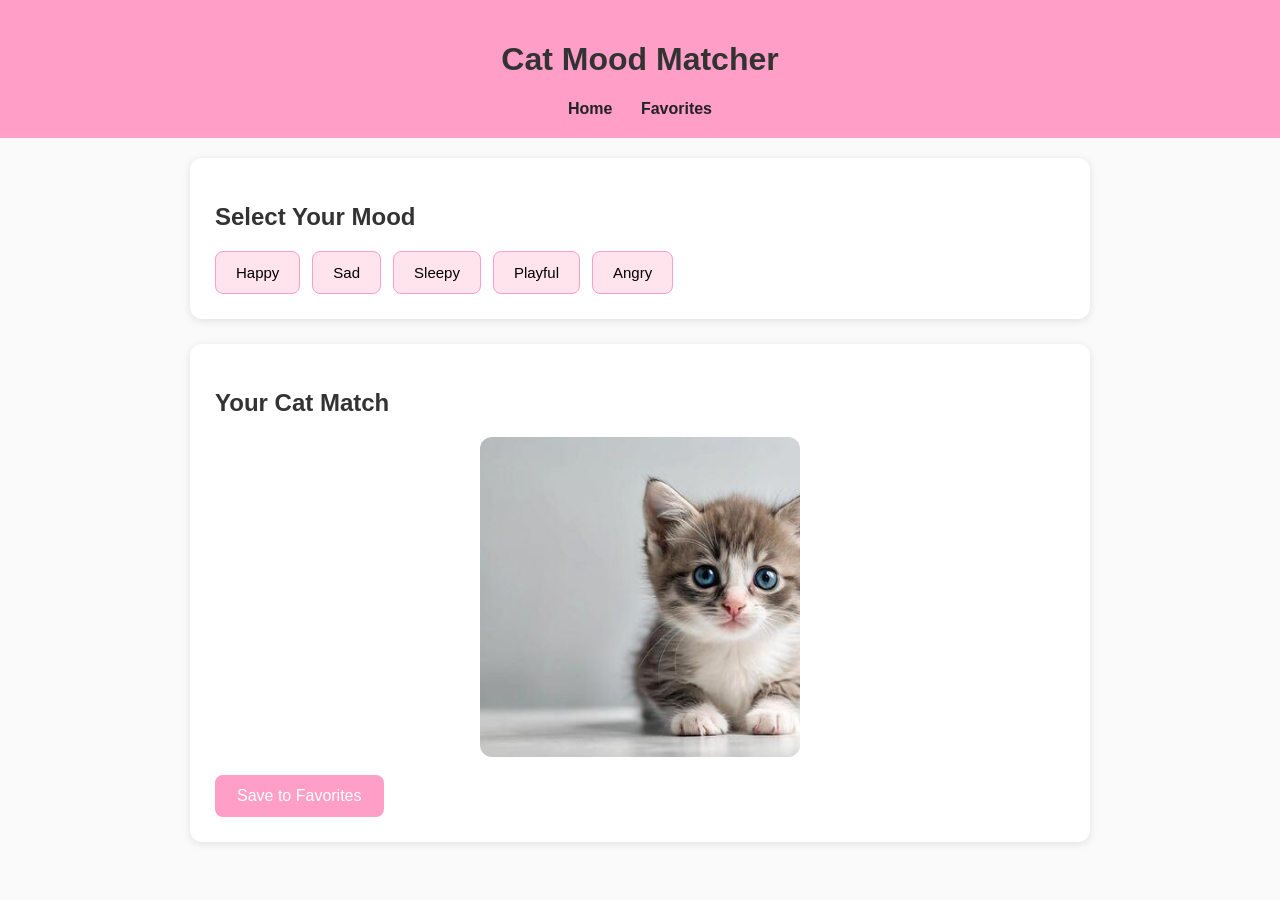
<file: index.html>
<!DOCTYPE html>
<html lang="en">
<head>
    <meta charset="UTF-8">
    <meta name="viewport" content="width=device-width, initial-scale=1.0">
    <title>Cat Mood Matcher</title>
    <link rel="stylesheet" href="styles.css">
</head>
<body>

    <header>
        <h1>Cat Mood Matcher</h1>
        <nav>
            <a href="index.html">Home</a>
            <a href="favorites.html">Favorites</a>
        </nav>
    </header>

    <main>
        <section class="card">
            <h2>Select Your Mood</h2>
            <div class="mood-buttons">
                <button class="mood-btn">Happy</button>
                <button class="mood-btn">Sad</button>
                <button class="mood-btn">Sleepy</button>
                <button class="mood-btn">Playful</button>
                <button class="mood-btn">Angry</button>
            </div>
        </section>

        <section class="card">
            <h2>Your Cat Match</h2>
            <div id="cat-image-container">
                <img id="cat-image" src="placeholder.jpg" alt="Cat Image">
            </div>
            <button id="save-btn" class="primary-btn">Save to Favorites</button>
        </section>
    </main>

    <script src="index.js"></script>
</body>
</html>
</file>
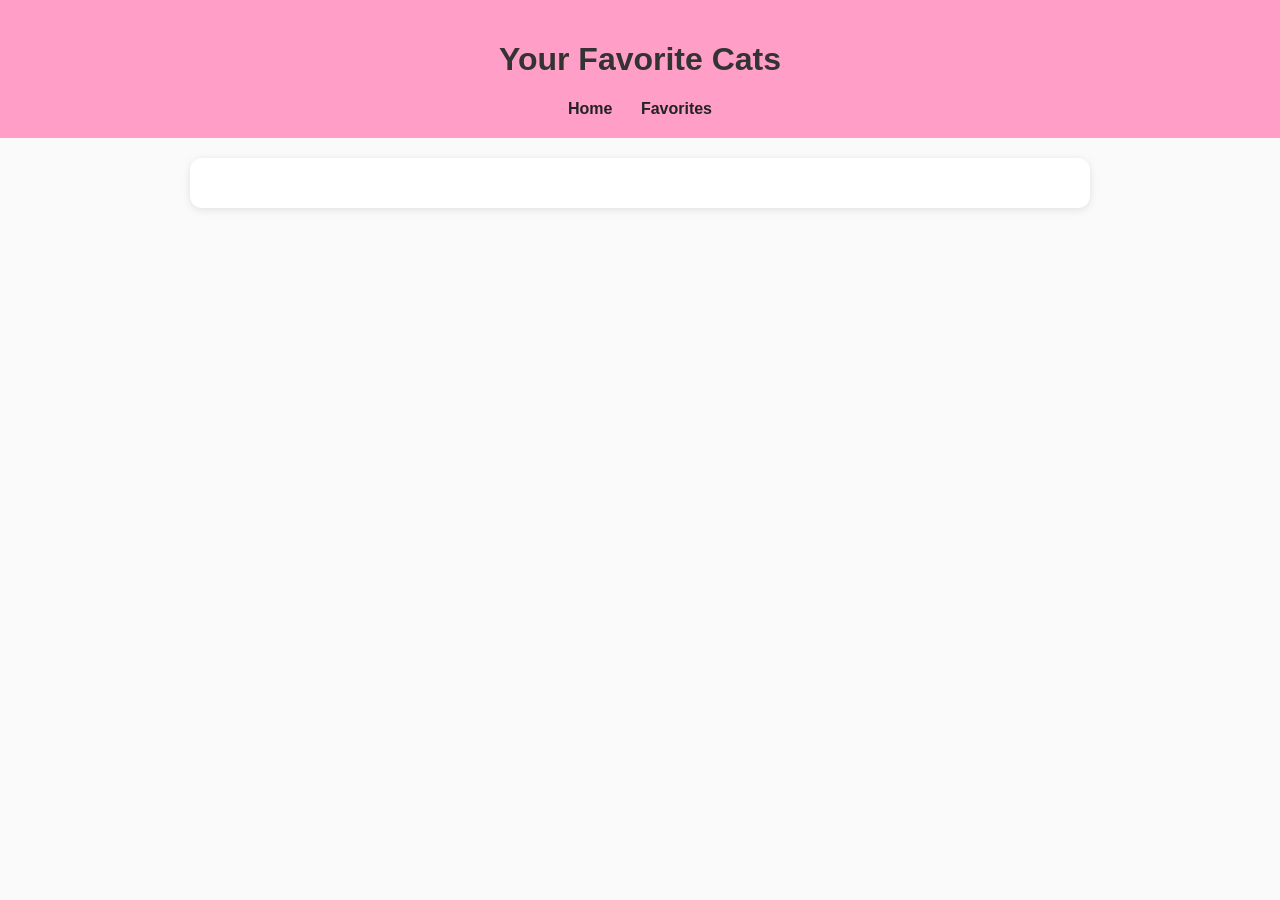
<file: favorites.html>
<!DOCTYPE html>
<html lang="en">
<head>
    <meta charset="UTF-8">
    <meta name="viewport" content="width=device-width, initial-scale=1.0">
    <title>Favorites - Cat Mood Matcher</title>
    <link rel="stylesheet" href="styles.css">
</head>
<body>

    <header>
        <h1>Your Favorite Cats</h1>
        <nav>
            <a href="index.html">Home</a>
            <a href="favorites.html">Favorites</a>
        </nav>
    </header>

    <main>
        <section class="card">
            <div id="favorites-container" class="favorites-grid"></div>
        </section>
    </main>

    <script src="favorites.js"></script>
</body>
</html>
</file>
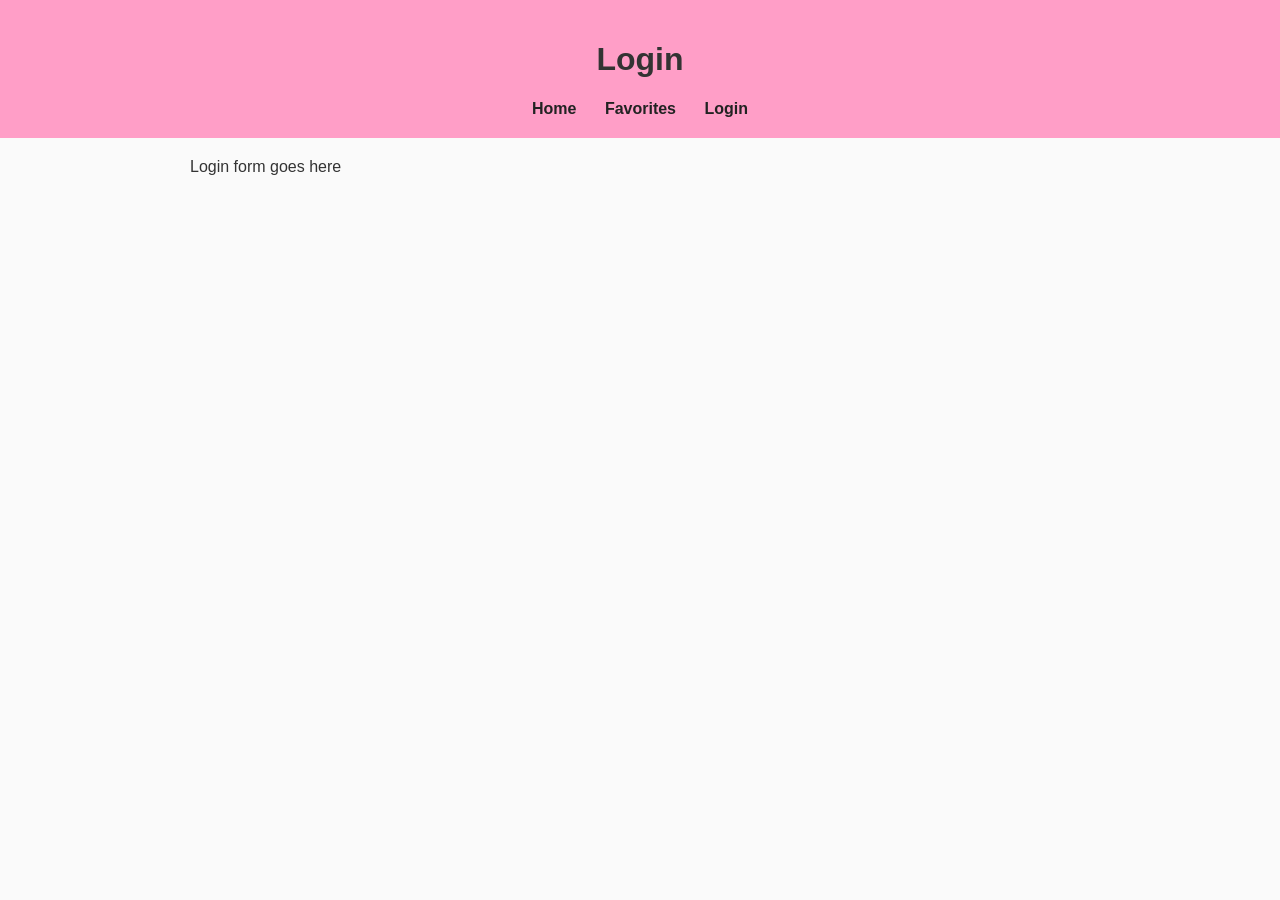
<file: login.html>
<!DOCTYPE html>
<html lang="en">
<head>
    <meta charset="UTF-8">
    <meta name="viewport" content="width=device-width, initial-scale=1.0">
    <title>Login - Cat Mood Matcher</title>
    <link rel="stylesheet" href="styles.css">
</head>
<body>

    <header>
        <h1>Login</h1>
        <nav>
            <a href="index.html">Home</a>
            <a href="favorites.html">Favorites</a>
            <a href="login.html">Login</a>
        </nav>
    </header>

    <main>
        <section id="login-section">
            <!-- Placeholder for Firebase Auth UI -->
            <div id="auth-container">Login form goes here</div>
        </section>
    </main>

</body>
</html>
</file>
<file: styles.css>
body {
    font-family: Arial, sans-serif;
    margin: 0;
    background: #fafafa;
    color: #333;
}

header {
    background: #ff9ec7;
    padding: 20px;
    text-align: center;
}

nav a {
    margin: 0 12px;
    text-decoration: none;
    color: #222;
    font-weight: bold;
}

main {
    padding: 20px;
    max-width: 900px;
    margin: auto;
}

.card {
    background: white;
    padding: 25px;
    border-radius: 12px;
    margin-bottom: 25px;
    box-shadow: 0 2px 8px rgba(0,0,0,0.1);
}

.mood-buttons {
    display: flex;
    gap: 12px;
    flex-wrap: wrap;
    margin-top: 15px;
}

.mood-btn {
    padding: 12px 20px;
    background: #ffe3ed;
    border: 1px solid #ff9ec7;
    border-radius: 8px;
    cursor: pointer;
    font-size: 15px;
}

.mood-btn:hover {
    background: #ffcee0;
}

#cat-image-container {
    margin-top: 20px;
    display: flex;
    justify-content: center;
}

#cat-image {
    width: 320px;
    height: 320px;
    object-fit: cover;
    border-radius: 12px;
    background: #ddd;
}

.primary-btn {
    margin-top: 18px;
    padding: 12px 22px;
    background: #ff9ec7;
    border: none;
    border-radius: 8px;
    cursor: pointer;
    font-size: 16px;
    color: white;
}

.primary-btn:hover {
    background: #ff7bab;
}

.favorites-grid {
    display: grid;
    grid-template-columns: repeat(auto-fill, minmax(180px, 1fr));
    gap: 15px;
}

.favorite-img {
    width: 100%;
    height: 180px;
    object-fit: cover;
    border-radius: 10px;
}
</file>
